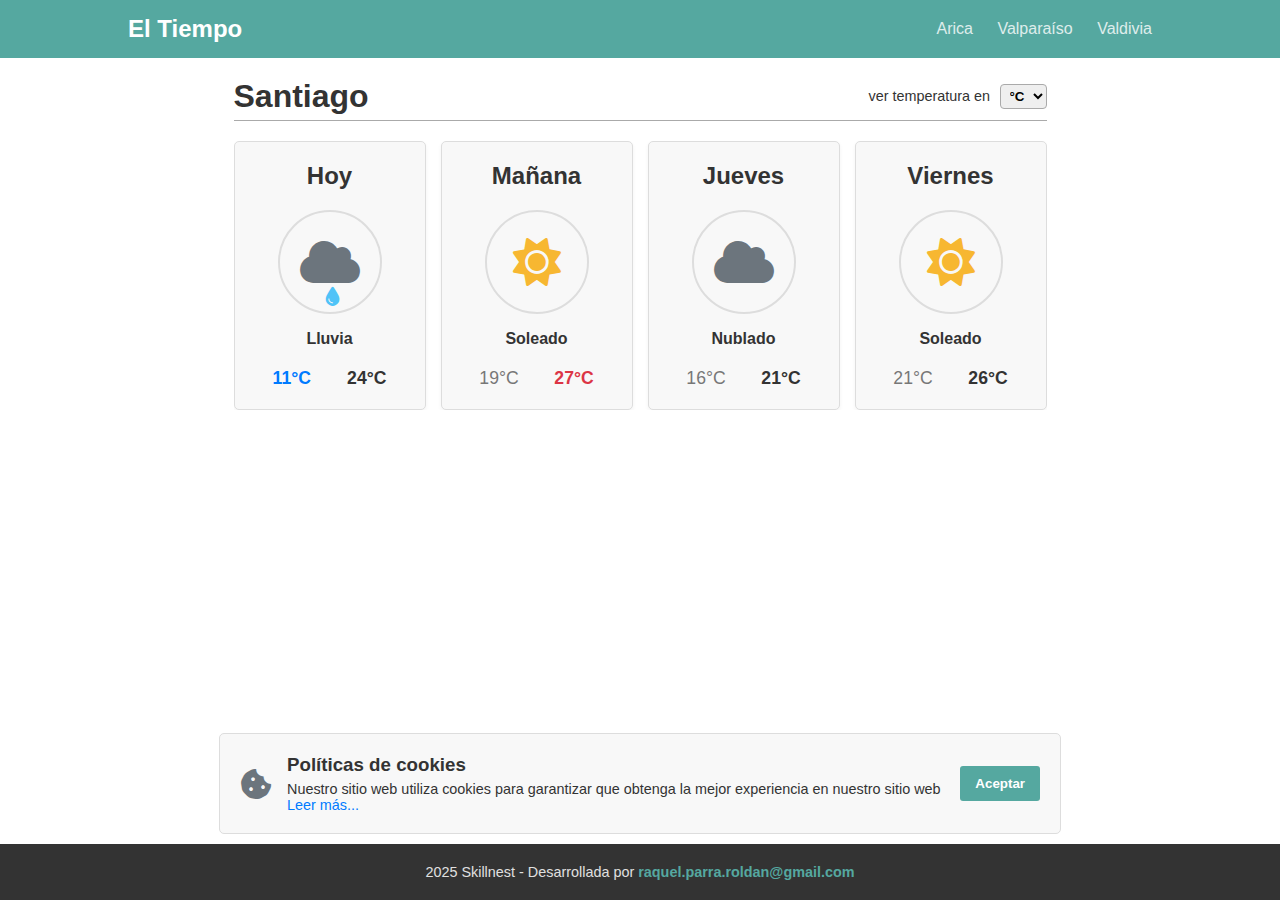
<file: index.html>
<!DOCTYPE html>
<html lang="es">
  <head>
    <meta charset="UTF-8" />
    <meta name="viewport" content="width=device-width, initial-scale=1.0" />
    <title>El Tiempo - Santiago</title>
    <!-- Autor del documento-->
    <meta name="author" content="raquel.parra.roldan@gmail.com" />
    <!-- Descripcion del documento-->
    <meta name="description" content="Pagina del clima" />
    <!-- Estilos css-->
    <link rel="stylesheet" href="static/css/style.css" />
    <link
      rel="stylesheet"
      href="https://cdnjs.cloudflare.com/ajax/libs/font-awesome/6.0.0-beta3/css/all.min.css"
    />
  </head>
  <body>
    <header class="navbar">
      <div class="logo">El Tiempo</div>
      <div class="nav-links">
        <span>Arica</span>
        <span>Valparaíso</span>
        <span>Valdivia</span>
      </div>
    </header>

    <main class="content-container">
      <div class="city-header">
        <h2>Santiago</h2>
        <div class="temp-selector">
          <span>ver temperatura en</span>
          <!-- Selector con ID para JavaScript -->
          <select id="temp-unit-selector">
            <option value="C">°C</option>
            <option value="F">°F</option>
          </select>
        </div>
      </div>

      <div class="forecast-cards">
        <div class="card">
          <h3>Hoy</h3>
          <div class="icon-circle">
            <!-- Aplicando la nueva clase CSS -->
            <i class="fas fa-cloud fa-3x cloud-icon-color"></i>
            <i class="fas fa-tint fa-lg rain-drop"></i>
          </div>
          <p class="description">Lluvia</p>
          <div class="temps">
            <!-- data-c-value guarda la temperatura original en Celsius (11°C) -->
            <span class="temp-min" data-c-value="11">11°C</span>
            <span class="temp-max" data-c-value="24">24°C</span>
          </div>
        </div>

        <div class="card">
          <h3>Mañana</h3>
          <div class="icon-circle">
            <i class="fas fa-sun fa-3x sun-icon"></i>
          </div>
          <p class="description">Soleado</p>
          <div class="temps">
            <!-- data-c-value guarda la temperatura original en Celsius (27°C) -->
            <span class="temp-min" data-c-value="19">19°C</span>
            <span class="temp-max" data-c-value="27">27°C</span>
          </div>
        </div>

        <div class="card">
          <h3>Jueves</h3>
          <div class="icon-circle">
            <!-- Aplicando la nueva clase CSS -->
            <i class="fas fa-cloud fa-3x cloud-icon-color"></i>
          </div>
          <p class="description">Nublado</p>
          <div class="temps">
            <!-- data-c-value guarda la temperatura original en Celsius (16°C) -->
            <span class="temp-min" data-c-value="16">16°C</span>
            <span class="temp-max" data-c-value="21">21°C</span>
          </div>
        </div>

        <div class="card">
          <h3>Viernes</h3>
          <div class="icon-circle">
            <i class="fas fa-sun fa-3x sun-icon"></i>
          </div>
          <p class="description">Soleado</p>
          <div class="temps">
            <!-- data-c-value guarda la temperatura original en Celsius (26°C) -->
            <span class="temp-min" data-c-value="21">21°C</span>
            <span class="temp-max" data-c-value="26">26°C</span>
          </div>
        </div>
      </div>
    </main>

    <!-- BANNER DE COOKIES -->
    <div class="cookie-banner" id="cookie-banner">
      <div class="cookie-content">
        <i class="fas fa-cookie-bite fa-2x"></i>
        <div>
          <h3>Políticas de cookies</h3>
          <p>
            Nuestro sitio web utiliza cookies para garantizar que obtenga la
            mejor experiencia en nuestro sitio web <a href="#">Leer más...</a>
          </p>
        </div>
      </div>
      <button class="accept-btn" id="aceptar-btn">Aceptar</button>
    </div>

    <!-- Mensaje de Confirmación (Oculto inicialmente, mostrado por JS) -->
    <div id="mensaje-confirmacion"></div>

    <!-- Pie de página (Footer) -->
    <footer>
      <p>
        2025 Skillnest - Desarrollada por
        <a href="mailto:raquel.parra.roldan@gmail.com"
          >raquel.parra.roldan@gmail.com</a
        >
      </p>
    </footer>

    <!-- Enlace al JavaScript -->
    <script src="static/js/script.js"></script>
  </body>
</html>
</file>
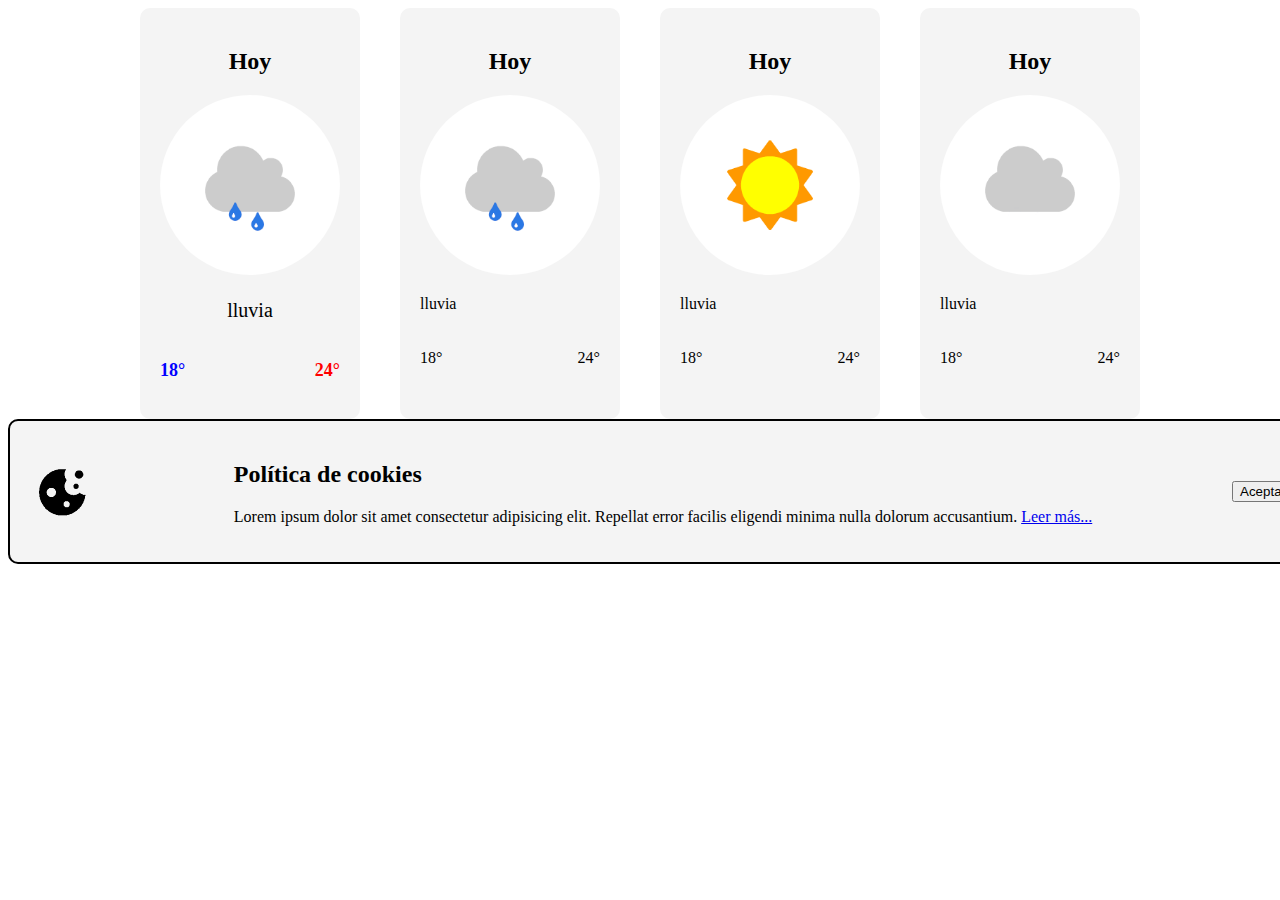
<file: index-ejemplo-con-profesor.html>
<!DOCTYPE html>
<html lang="es">
<head>
    <meta charset="UTF-8">
    <meta name="viewport" content="width=device-width, initial-scale=1.0">
    <title>Tiempo local</title>
    <link rel="stylesheet" href="static/css/style2.css">
</head>
<body>
    <!-- Contenedor -->
    <div class="contenedor">
        <!-- Tarjeta 1 -->
        <div class="tarjeta-tiempo">
            <h2 class="tarjeta-titulo">Hoy</h2>
            <img src="static/images/lluvia.png" alt="LLuvia">
            <p class="tarjeta-subtitulo">lluvia</p>
            <div class="temperaturas">
                <p class="temp-baja">18°</p>
                <p class="temp-alta">24°</p>
            </div>
        </div>

        <div class="tarjeta-tiempo">
            <h2 class="tarjeta-titulo">Hoy</h2>
            <img src="static/images/lluvia.png" alt="LLuvia">
            <p>lluvia</p>
            <div class="temperaturas">
                <p>18°</p>
                <p>24°</p>
            </div>
        </div>

        <div class="tarjeta-tiempo">
            <h2 class="tarjeta-titulo">Hoy</h2>
            <img src="static/images/soleado.png" alt="Soleado">
            <p>lluvia</p>
            <div class="temperaturas">
                <p>18°</p>
                <p>24°</p>
            </div>
        </div>

        <div class="tarjeta-tiempo">
            <h2 class="tarjeta-titulo">Hoy</h2>
            <img src="static/images/nublado.png" alt="Nublado">
            <p>lluvia</p>
            <div class="temperaturas">
                <p>18°</p>
                <p>24°</p>
            </div>
        </div>

    </div>
<!-- Cookie -->
    <div class="cookie">
        <img src="static/images/cookie.png" alt="Cookie">
        <div class="cookie-texto">
            <h2>Política de cookies</h2>
            <p>
                Lorem ipsum dolor sit amet consectetur adipisicing elit. Repellat error facilis eligendi minima
                nulla dolorum accusantium. <a href="#">Leer más...</a>
            </p>
        </div>
        <button type="button">Aceptar</button>
    </div>

    <script src="static/js/script.js"></script>
</body>
</html>
</file>
<file: static/css/style.css>
/* Variables para facilitar el manejo de colores */
:root {
    --primary-color: #55a8a0; /* Color de la barra de navegación */
    --card-bg: #f8f8f8;
    --text-dark: #333;
    --text-light: #777;
    --sun-color: #f7b731;
    --rain-color: #4fc3f7;
    --border-color: #ddd;
    --footer-bg: #333; /* Color de fondo del footer */
    --footer-text: #e0e0e0;
}

/* Estilos globales */
body {
    font-family: Arial, sans-serif;
    background-color: #fff; /* Fondo blanco */
    margin: 0;
    padding: 0;
    color: var(--text-dark);
    display: flex;
    flex-direction: column; /* Asegura que el body use flex para el footer */
    min-height: 100vh;
}

/* --- BARRA DE NAVEGACIÓN SUPERIOR --- */
.navbar {
    background-color: var(--primary-color);
    color: white;
    padding: 15px 10%;
    display: flex;
    justify-content: space-between;
    align-items: center;
}

.logo {
    font-size: 1.5em;
    font-weight: bold;
}

.nav-links span {
    margin-left: 20px;
    cursor: pointer;
    opacity: 0.8;
    transition: opacity 0.2s;
}

.nav-links span:hover {
    opacity: 1;
}

/* --- CONTENIDO PRINCIPAL --- */
.content-container {
    max-width: 90%;
    margin: 0 auto;
    padding-top: 20px;
    flex-grow: 1; /* Permite que el contenido ocupe el espacio disponible */
}

.city-header {
    display: flex;
    justify-content: space-between;
    align-items: center;
    border-bottom: 1px solid #aaa;
    margin-bottom: 20px;
    padding-bottom: 5px;
}

.city-header h2 {
    font-size: 2em;
    margin: 0;
}

.temp-selector span {
    font-size: 0.9em;
    margin-right: 5px;
}

.temp-selector select {
    padding: 3px 5px;
    border: 1px solid #aaa;
    border-radius: 4px;
    font-weight: bold;
}

/* --- TARJETAS DE PRONÓSTICO (FLEXBOX) --- */
.forecast-cards {
    display: flex;
    gap: 15px; /* Espacio entre las tarjetas */
    justify-content: space-between;
    flex-wrap: nowrap; /* CAMBIO: Forzar una sola fila */
    overflow-x: auto; /* Nuevo: Permite scroll horizontal en pantallas pequeñas */
    margin-bottom: 40px; /* Espacio antes del footer/cookie banner */
}

.card {
    background-color: var(--card-bg);
    flex: 1 1 20%; 
    min-width: 150px;
    padding: 20px;
    border-radius: 5px;
    box-shadow: 0 2px 4px rgba(0, 0, 0, 0.05);
    text-align: center;
    border: 1px solid var(--border-color);
}

.card h3 {
    font-size: 1.5em;
    margin-top: 0;
    margin-bottom: 20px;
}

/* Estilo del círculo de icono */
.icon-circle {
    width: 100px;
    height: 100px;
    border-radius: 50%;
    border: 2px solid var(--border-color);
    margin: 0 auto 15px;
    display: flex;
    justify-content: center;
    align-items: center;
    position: relative;
}

.sun-icon {
    color: var(--sun-color);
}

/* NUEVO: Clase para el color de los iconos de nube/neutros */
.cloud-icon-color {
    color: #6c757d; 
}

.rain-drop {
    position: absolute;
    bottom: 15px;
    left: 45%;
    color: var(--rain-color);
}

.description {
    font-weight: bold;
    margin-bottom: 20px;
}

/* Temperaturas */
.temps {
    display: flex;
    justify-content: space-around;
    font-size: 1.1em;
}

/* Las clases temp-min y temp-max ahora solo definen el layout base */
.temp-min {
    color: var(--text-light);
}

.temp-max {
    color: var(--text-dark);
    font-weight: bold;
}

/* --- CLASES DE COLOR PARA TEMPERATURA (Controladas por JS) --- */

/* Color para temperaturas frías (< 12°) */
.temp-fria {
    color: #007bff !important; /* Azul */
    font-weight: bold;
}

/* Color para temperaturas cálidas (> 26°) */
.temp-calida {
    color: #dc3545 !important; /* Rojo */
    font-weight: bold;
}

/* --- COOKIE BANNER (Ajustado para flotar sobre el footer) --- */
.cookie-banner {
    background-color: var(--card-bg);
    border: 1px solid var(--border-color);
    padding: 20px;
    margin: 0 auto; /* Centrar */
    margin-top: 20px; /* Separación con las tarjetas */
    /* El margin-bottom negativo mueve el banner hacia el footer */
    margin-bottom: -40px; 
    max-width: 800px;
    display: flex;
    justify-content: space-between;
    align-items: center;
    border-radius: 5px;
    z-index: 10; /* Asegura que esté por encima del footer si hay superposición */
}

.cookie-content {
    display: flex;
    align-items: center;
}

.cookie-content i {
    color: #6c757d;
    margin-right: 15px;
}

.cookie-content h3 {
    margin: 0 0 5px 0;
}

.cookie-content p {
    margin: 0;
    font-size: 0.9em;
}

.cookie-content a {
    color: #007bff;
    text-decoration: none;
}

.accept-btn {
    background-color: var(--primary-color);
    color: white;
    border: none;
    padding: 10px 15px;
    border-radius: 3px;
    cursor: pointer;
    font-weight: bold;
    transition: background-color 0.2s;
}

.accept-btn:hover {
    background-color: #4a8f89;
}

/* --- MENSAJE DE CONFIRMACIÓN (Oculto inicialmente, manejado por JS) --- */
#mensaje-confirmacion {
    position: fixed;
    bottom: 50px; /* Encima del footer */
    left: 50%;
    transform: translateX(-50%);
    width: 300px;
    box-shadow: 0 4px 8px rgba(0, 0, 0, 0.2);
    display: none; /* Inicialmente oculto, JS lo muestra */
    z-index: 20;
}

/* --- FOOTER --- */
footer {
    background-color: var(--footer-bg);
    color: var(--footer-text);
    text-align: center;
    padding: 20px 0;
    margin-top: 50px; /* Asegura separación del contenido principal */
    width: 100%;
}

footer p {
    margin: 0;
    font-size: 0.9em;
}

footer a {
    color: var(--primary-color);
    text-decoration: none;
    font-weight: bold;
}

footer a:hover {
    text-decoration: underline;
}
</file>
<file: static/css/style2.css>
.contenedor {
    width: 1000px;
    margin: 0 auto;
    /* Flexbox */
    display: flex;
    justify-content: space-between;
}

.tarjeta-tiempo {
    background-color: #f4f4f4;
    padding: 20px;
    border-radius: 10px;
}

.tarjeta-tiempo img {
    width: 180px;
    border-radius: 50%;
}

.tarjeta-titulo {
    text-align: center;
    margin-bottom: 20px;
}

.tarjeta-subtitulo {
    text-align: center;
    margin-top: 20px;
    font-size: 20px;
}

.temperaturas {
    margin-top: 20px;
    /* Flexbox */
    display: flex;
    justify-content: space-between;
    align-items: center;
}

.temp-baja {
    font-weight: bold;
    font-size: 18px;
    color: #0000ff;
}

.temp-alta {
    font-weight: bold;
    font-size: 18px;
    color: #ff0000;
}

.cookie {
    width: 100%;
    margin: 0 auto;
    background-color: #f4f4f4;
    border: 2px solid #000;
    padding: 20px;
    border-radius: 10px;
    /* Flexbox */
    display: flex;
    align-items: center;
    justify-content: space-between;
    gap: 20px;
}
</file>
